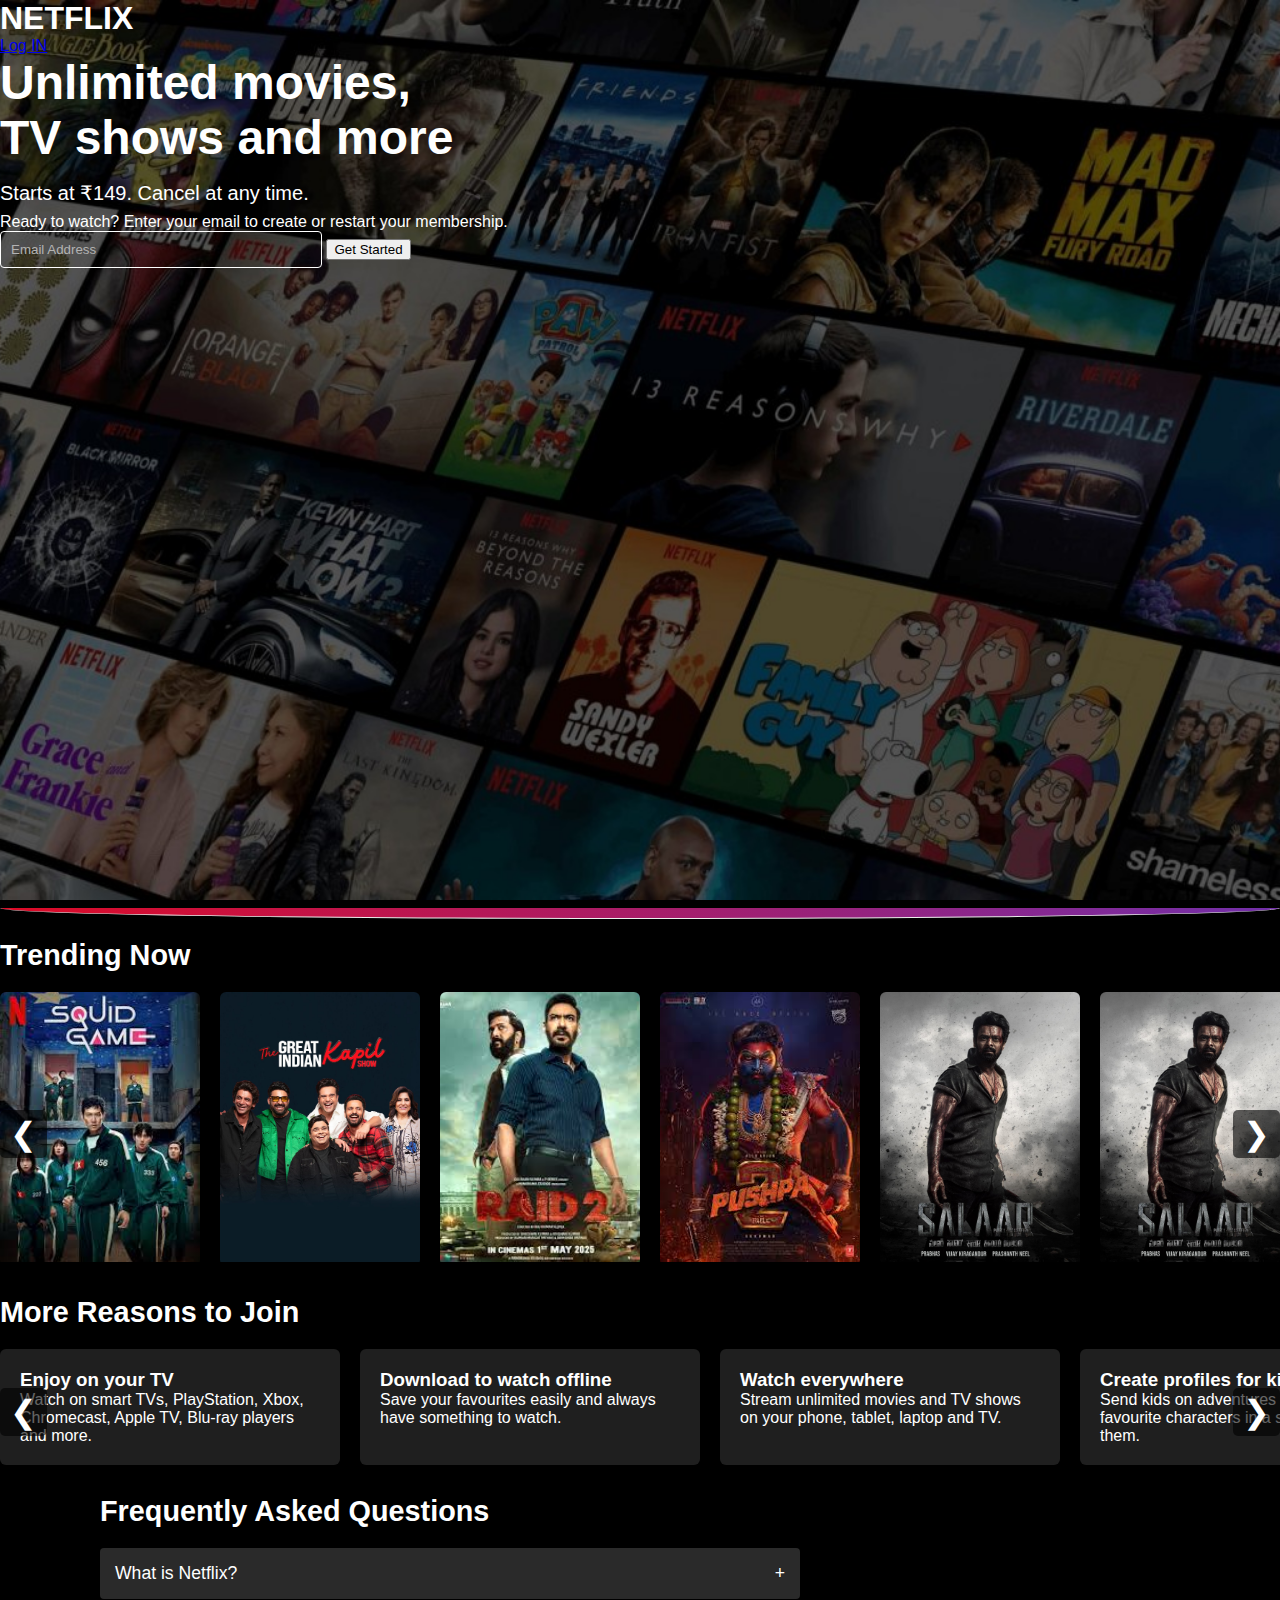
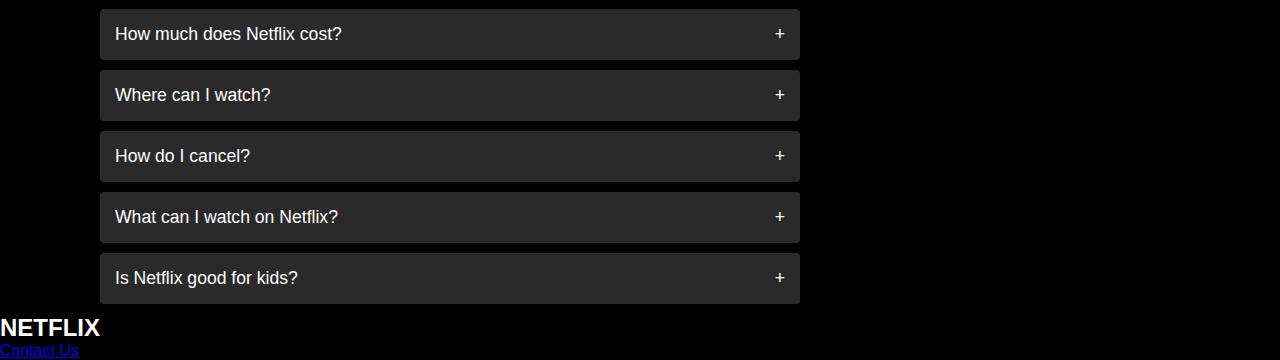
<file: index.html>
<!DOCTYPE html>
<html lang="en">

<head>
    <meta charset="UTF-8">
    <meta name="viewport" content="width=device-width, initial-scale=1.0">
    <title>Netflix</title>
    <link rel="shortcut icon" href="/assets/netflix-favicon.png" type="image/x-icon">
    <link href="https://cdn.jsdelivr.net/npm/bootstrap@5.0.2/dist/css/bootstrap.min.css" rel="stylesheet"
        integrity="sha384-EVSTQN3/azprG1Anm3QDgpJLIm9Nao0Yz1ztcQTwFspd3yD65VohhpuuCOmLASjC" crossorigin="anonymous">
    <link rel="stylesheet" href="style.css">
</head>

<body class="page-background">
    <!-- HEADER -->
    <header class="container-fluid netflix-header">
        <nav class="d-flex justify-content-between align-items-center px-4 py-3">
            <h1 class="logo text-danger fw-bold">NETFLIX</h1>
            <div class="nav-actions d-flex align-items-center">
                <!-- <select class="language-select me-3">
                    <option value="English">English</option>
                    <option value="Kannada">Kannada</option>
                    <option value="Telugu">Telugu</option>
                    <option value="Tamil">Tamil</option>
                </select> -->
                <a href="signUp.html" class="btn btn-danger">Log IN</a>
            </div>
        </nav>

        <!-- HERO -->
        <section class="hero text-center">
            <h2 class="hero-title">Unlimited movies,<br> TV shows and more</h2>
            <p class="hero-subtitle">Starts at ₹149. Cancel at any time.</p>
            <p class="hero-subtext">Ready to watch? Enter your email to create or restart your membership.</p>
            <form class="subscribe-form d-flex justify-content-center mt-3">
                <input type="email" class="email-input" placeholder="Email Address" required>
                <button class="btn btn-danger ms-2">Get Started</button>
            </form>
        </section>
    </header>

    <hr class="curved-divider">

    <!-- MAIN CONTENT -->
    <main class="container-fluid">

        <!-- TRENDING -->
        <section class="trending-section px-4">
            <h2 class="section-title">Trending Now</h2>
            <div class="carousel-container">
                <button class="scroll-btn left" onclick="scrollTrending(-300)">&#10094;</button>
                <div class="trending-carousel" id="trending-carousel">
                    <div class="trending-card"><img src="/assets/squid-game.jpg" alt="Squid Game"></div>
                    <div class="trending-card"><img src="/assets/TheGreatKapil.jpg" alt="Kapil Show"></div>
                    <div class="trending-card"><img src="/assets/raid2.jpg" alt="Raid 2"></div>
                    <div class="trending-card"><img src="/assets/pushpa2.jpg" alt="Pushpa 2"></div>
                    <div class="trending-card"><img src="/assets/salaar.jpg" alt="Salaar"></div>
                      <div class="trending-card"><img src="/assets/salaar.jpg" alt="Salaar"></div>
                        
                </div>
                <button class="scroll-btn right" onclick="scrollTrending(300)">&#10095;</button>
            </div>
        </section>

        <!-- REASONS -->
        <section class="reasons-section px-4 my-5">
    <h2 class="section-title">More Reasons to Join</h2>
    <div class="reasons-carousel-container">
        <button class="scroll-btn left" onclick="scrollReasons(-300)">&#10094;</button>
        <div class="reasons-carousel" id="reasons-carousel">
            <div class="reason-card">
                <h3>Enjoy on your TV</h3>
                <p>Watch on smart TVs, PlayStation, Xbox, Chromecast, Apple TV, Blu-ray players and more.</p>
            </div>
            <div class="reason-card">
                <h3>Download to watch offline</h3>
                <p>Save your favourites easily and always have something to watch.</p>
            </div>
            <div class="reason-card">
                <h3>Watch everywhere</h3>
                <p>Stream unlimited movies and TV shows on your phone, tablet, laptop and TV.</p>
            </div>
            <div class="reason-card">
                <h3>Create profiles for kids</h3>
                <p>Send kids on adventures with their favourite characters in a space just for them.</p>
            </div>
        </div>
        <button class="scroll-btn right" onclick="scrollReasons(300)">&#10095;</button>
    </div>
</section>


        <!-- FAQ -->
        <section class="faq-section my-5">
            <h2 class="section-title text-center">Frequently Asked Questions</h2>
            <div class="faq-card">What is Netflix? <span>+</span></div>
            <div class="faq-card">How much does Netflix cost? <span>+</span></div>
            <div class="faq-card">Where can I watch? <span>+</span></div>
            <div class="faq-card">How do I cancel? <span>+</span></div>
            <div class="faq-card">What can I watch on Netflix? <span>+</span></div>
            <div class="faq-card">Is Netflix good for kids? <span>+</span></div>
        </section>
<!-- FOOTER -->
<footer class="footer-section px-4 py-4">
    <div class="footer-content d-flex justify-content-between align-items-center">
        <!-- Netflix Logo -->
        <div class="footer-logo">
            <h2 class="text-danger fw-bold">NETFLIX</h2>
        </div>
<!-- 
        Social Icons
        <div class="footer-social d-flex align-items-center gap-3">
            <a href="#" class="social-link"><img src="/assets/twitter-icon.png" alt="Twitter" class="social-icon"></a>
            <a href="#" class="social-link"><img src="/assets/instagram-icon.png" alt="Instagram" class="social-icon"></a>
        </div> -->

        <!-- Contact Us -->
        <div class="footer-contact">
            <a href="contact.html" class="contact-link">Contact Us</a>
        </div>
    </div>
</footer>

    </main>

    <!-- SCROLL SCRIPT -->
    <script>
        function scrollTrending(scrollAmount) {
            const carousel = document.getElementById("trending-carousel");
            carousel.scrollBy({ left: scrollAmount, behavior: 'smooth' });
        }
    </script>
</body>

</html>
</file>
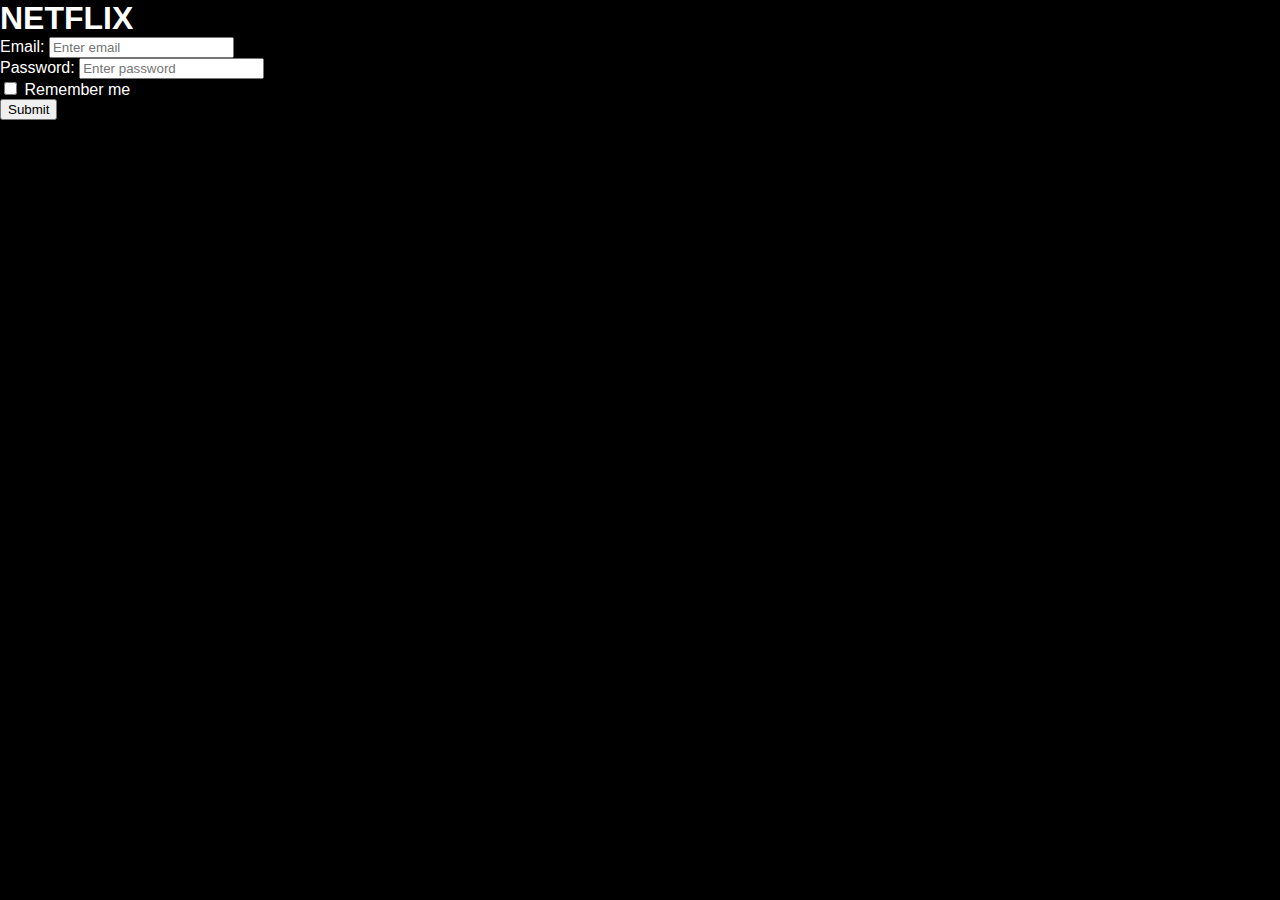
<file: signUp.html>
<!DOCTYPE html>
<html lang="en">

<head>
    <meta charset="UTF-8">
    <meta name="viewport" content="width=device-width, initial-scale=1.0">
    <title>Netflix-Signup</title>
    <link rel="shortcut icon" href="/assets/netflix-favicon.png" type="image/x-icon">
    <link href="https://cdn.jsdelivr.net/npm/bootstrap@5.0.2/dist/css/bootstrap.min.css" rel="stylesheet"
        integrity="sha384-EVSTQN3/azprG1Anm3QDgpJLIm9Nao0Yz1ztcQTwFspd3yD65VohhpuuCOmLASjC" crossorigin="anonymous">
    <link rel="stylesheet" href="style.css">
</head>

<body>
    <div class="nav d-flex flex-column netflix-container justify-content-center align-items-center">
        <div class="nav-left">
            <h1 class="text-danger text-lg  ms-3 p-4 fw-bold ms-5 me-5">NETFLIX</h1>
        </div>
        <form class=" ms-5 mt-5 p-5 text-danger bg-dark me-5">
            <div class="mb-3 mt-3 ">
                <label for="email">Email:</label>
                <input type="email" class="form-control" id="email" placeholder="Enter email" name="email">
            </div>
            <div class="mb-3">
                <label for="pwd">Password:</label>
                <input type="password" class="form-control" id="pwd" placeholder="Enter password" name="pswd">
            </div>
            <div class="form-check mb-3">
                <label class="form-check-label">
                    <input class="form-check-input" type="checkbox" name="remember"> Remember me
                </label>
            </div>
            <button type="submit" class="btn btn-danger w-75 fs-5 ms-3 ">Submit</button>
        </form>

    </div>
</body>

</html>
</file>
<file: style.css>
:root {
    --netflix-red: #e50914;
    --background-dark: #000;
    --text-light: #fff;
    --card-bg: #1f1f1f;
    --muted-text: #b3b3b3;
    --font-primary: 'Helvetica Neue', Arial, sans-serif;
}

body {
    margin: 0;
    padding: 0;
    font-family: var(--font-primary);
    background-color: var(--background-dark);
    color: var(--text-light);
}

h1, h2, h3, p {
    margin: 0;
    padding: 0;
}

.netflix-header {
    background: url(/assets/netflix-bg.jpg) no-repeat center center/cover;
    height: 100vh;
    display: flex;
    flex-direction: column;
}

.logo {
    font-size: 2rem;
}

.language-select {
    background: transparent;
    border: 1px solid var(--netflix-red);
    color: var(--text-light);
    padding: 5px 10px;
    border-radius: 4px;
}

.hero-title {
    font-size: 3rem;
    font-weight: 700;
}
.hero-subtitle {
    font-size: 1.25rem;
    margin-top: 1rem;
}
.hero-subtext {
    font-size: 1rem;
    margin-top: 0.5rem;
}
.email-input {
    width: 300px;
    padding: 10px;
    border: 1px solid var(--text-light);
    border-radius: 4px;
    background: transparent;
    color: var(--text-light);
}
.email-input::placeholder {
    color: var(--muted-text);
}

.curved-divider {
    height: 10px;
    background: linear-gradient(to right, #de0a26, #722faa);
    border-bottom-left-radius: 50% 100%;
    border-bottom-right-radius: 50% 100%;
    border-top: none;
}

.section-title {
    font-size: 1.8rem;
    font-weight: 600;
    margin: 20px 0;
}
.carousel-container {
    position: relative;
    display: flex;
    align-items: center;
}
.trending-carousel {
    display: flex;
    gap: 20px;
    overflow-x: auto;
    scroll-behavior: smooth;
    padding-bottom: 10px;
    scrollbar-width: thin;
}
.trending-carousel::-webkit-scrollbar {
    height: 8px;
}
.trending-carousel::-webkit-scrollbar-thumb {
    background: var(--netflix-red);
    border-radius: 4px;
}
.trending-card {
    flex: 0 0 auto;
    scroll-snap-align: start;
    border-radius: 6px;
    overflow: hidden;
    transition: transform 0.3s ease;
}
.trending-card img {
    width: 200px;
    height: 270px;
    object-fit: cover;
}
.trending-card:hover {
    transform: scale(1.05);
}

.scroll-btn {
    position: absolute;
    top: 50%;
    transform: translateY(-50%);
    background: rgba(0, 0, 0, 0.6);
    color: white;
    border: none;
    font-size: 2rem;
    cursor: pointer;
    padding: 5px 10px;
    border-radius: 5px;
    z-index: 10;
    transition: background 0.3s ease;
}
.scroll-btn:hover {
    background: rgba(229, 9, 20, 0.8);
}
.scroll-btn.left {
    left: 0;
}
.scroll-btn.right {
    right: 0;
}

.reasons-carousel-container {
    position: relative;
    display: flex;
    align-items: center;
    overflow: hidden;
}

.reasons-carousel {
    display: flex;
    gap: 20px;
    overflow-x: auto;
    scroll-behavior: smooth;
    scrollbar-width: thin;
    padding-bottom: 10px;
}

.reasons-carousel::-webkit-scrollbar {
    height: 8px;
}
.reasons-carousel::-webkit-scrollbar-thumb {
    background: var(--netflix-red);
    border-radius: 4px;
}

.reason-card {
    flex: 0 0 auto;
    width: 300px;
    background: var(--card-bg);
    padding: 20px;
    border-radius: 6px;
    transition: transform 0.3s ease;
}
.reason-card:hover {
    transform: scale(1.05);
}


.faq-section {
    max-width: 700px;
    /* margin: auto; */ 
    margin-left: 100px;
}
.faq-card {
    background: #2a2a2a;
    padding: 15px;
    margin-bottom: 10px;
    display: flex;
    justify-content: space-between;
    border-radius: 4px;
    cursor: pointer;
    font-size: 1.1rem;
}

.footer-section ul {
    list-style: none;
    padding: 0;
}
.footer-section li {
    margin-bottom: 8px;
    font-size: 0.9rem;
    color: var(--muted-text);
}

@media (max-width: 768px) {
    .hero-title {
        font-size: 2rem;
    }
    .email-input {
        width: 80%;
    }
    .trending-carousel img {
        width: 150px;
        height: 200px;
    }
}
</file>
